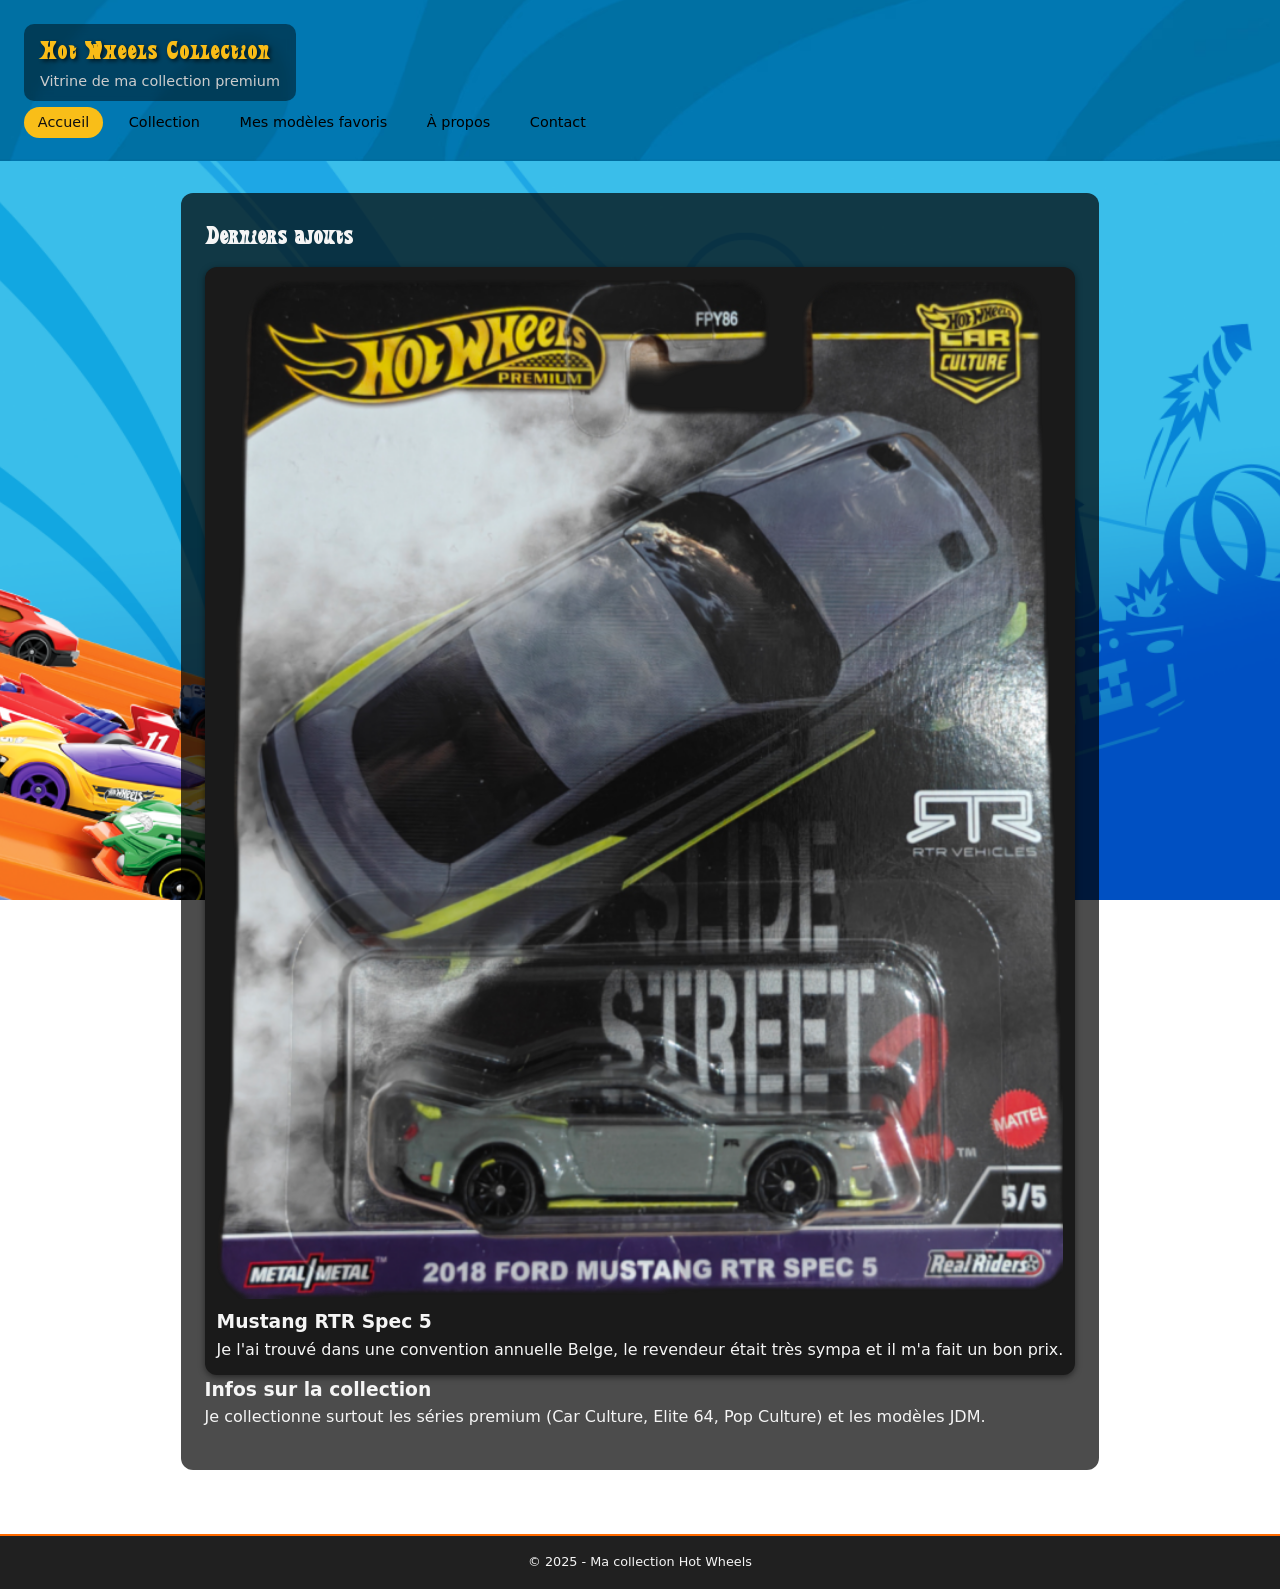
<file: index.html>
<!DOCTYPE html>
<html lang="fr">
<head>
    <meta charset="UTF-8">
    <meta name="viewport" content="width=device-width, initial-scale=1.0">
    <title>Hot Wheels Collection - Accueil</title>
    <link rel="stylesheet" href="css/style.css">
</head>
<body>
    <header>
        <div class="logo">
            <h1>Hot Wheels Collection</h1>
            <p> Vitrine de ma collection premium</p>
        </div>
        <nav>
            <ul class="nav-links">
                <li><a href="index.html" class ='active'>Accueil</a></li>
                <li><a href="collection.html">Collection</a></li>
                <li><a href="favorites.html">Mes modèles favoris</a></li>
                <li><a href="about.html">À propos</a></li>
                <li><a href="contact.html">Contact</a></li>
            </ul>
        </nav>
    </header>
<main>
    <div class="content-box">
        <section>
            <h2>Derniers ajouts</h2>
            <div class="highlight-cards">
                <article class="card">
                    <img src="ImagesHT/FordMustangSpec5.webp" alt="Ford Mustang RTR Spec 5">
                    <h3>Mustang RTR Spec 5</h3>
                    <p>Je l'ai trouvé dans une convention annuelle Belge, le revendeur était très sympa et il m'a fait un bon prix.</p>
                </article>
            </div>
        </section>
        <aside>
            <h3>Infos sur la collection</h3>
            <p>Je collectionne surtout les séries premium (Car Culture, Elite 64, Pop Culture) et les modèles JDM.</p>
        </aside>
    </div>
</main>
<footer>
    <p>&copy; 2025 - Ma collection Hot Wheels</p>
</footer>
</body>
</html>
</file>
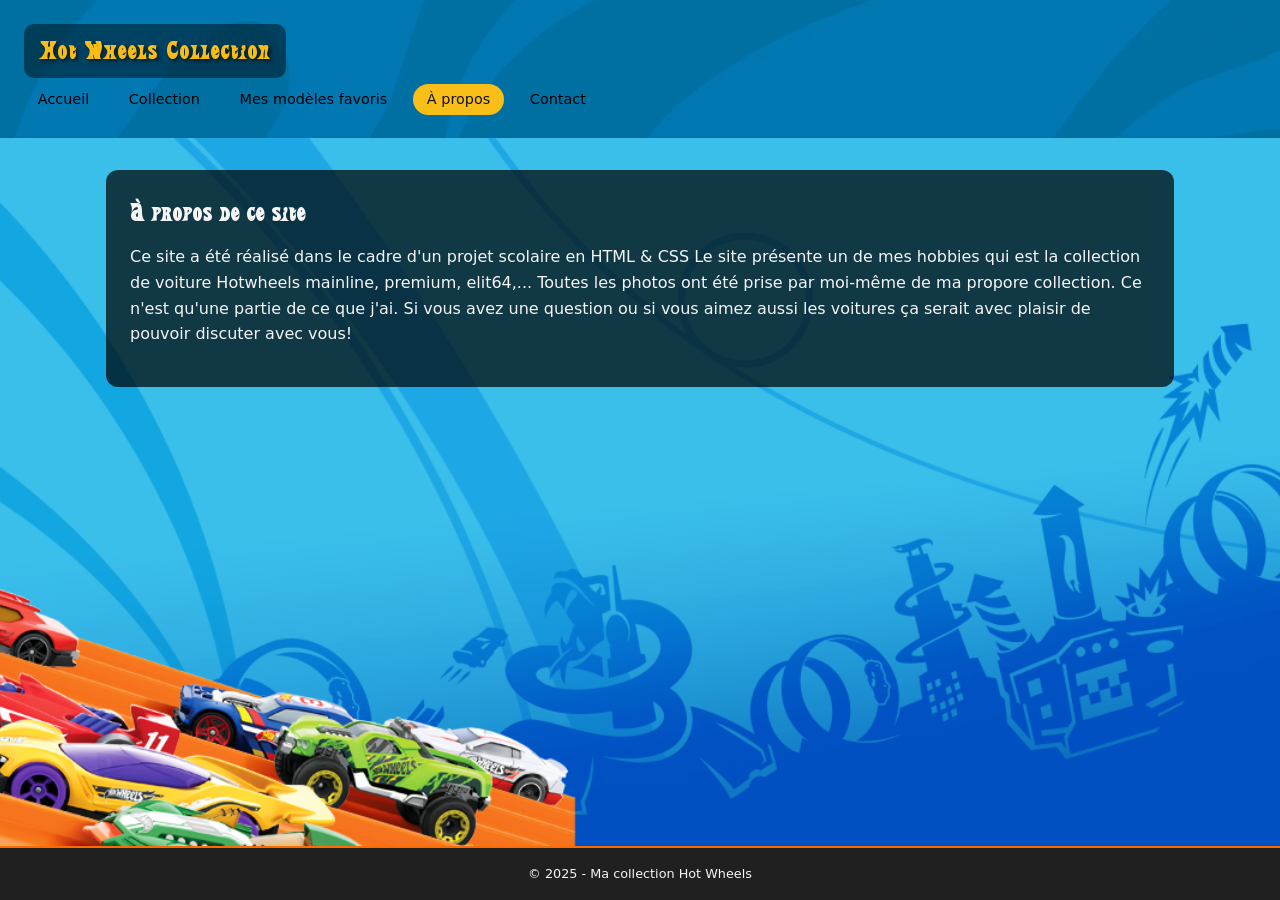
<file: about.html>
<!DOCTYPE html>
<html lang="fr">
<head>
    <meta charset="UTF-8">
    <meta name="viewport" content="width=device-width, initial-scale=1.0">
    <title>Hot Wheels Collection - À propos</title>
    <link rel="stylesheet" href="css/style.css">
</head>
<body>
<header>
    <div class="logo">
        <h1>Hot Wheels Collection</h1>
    </div>
    <nav>
        <ul class="nav-links">
            <li><a href="index.html">Accueil</a></li>
            <li><a href="collection.html">Collection</a></li>
            <li><a href="favorites.html">Mes modèles favoris</a></li>
            <li><a href="about.html" class="active">À propos</a></li>
            <li><a href="contact.html">Contact</a></li>
        </ul>
    </nav>
</header>

<main>
    <div class="content-box">
        <section>
            <h2>À propos de ce site</h2>
            <article>
                <p>
                Ce site a été réalisé dans le cadre d'un projet scolaire en HTML & CSS 
                Le site présente un de mes hobbies qui est la collection de voiture Hotwheels mainline, premium, elit64,...
                Toutes les photos ont été prise par moi-même de ma propore collection. Ce n'est qu'une partie de ce que j'ai.
                Si vous avez une question ou si vous aimez aussi les voitures ça serait avec plaisir de pouvoir discuter avec vous!
                </p>
            </article>
        </section>
    </div>
</main>

<footer>
    <p>&copy; 2025 - Ma collection Hot Wheels</p>
</footer>
</body>
</html>
</file>
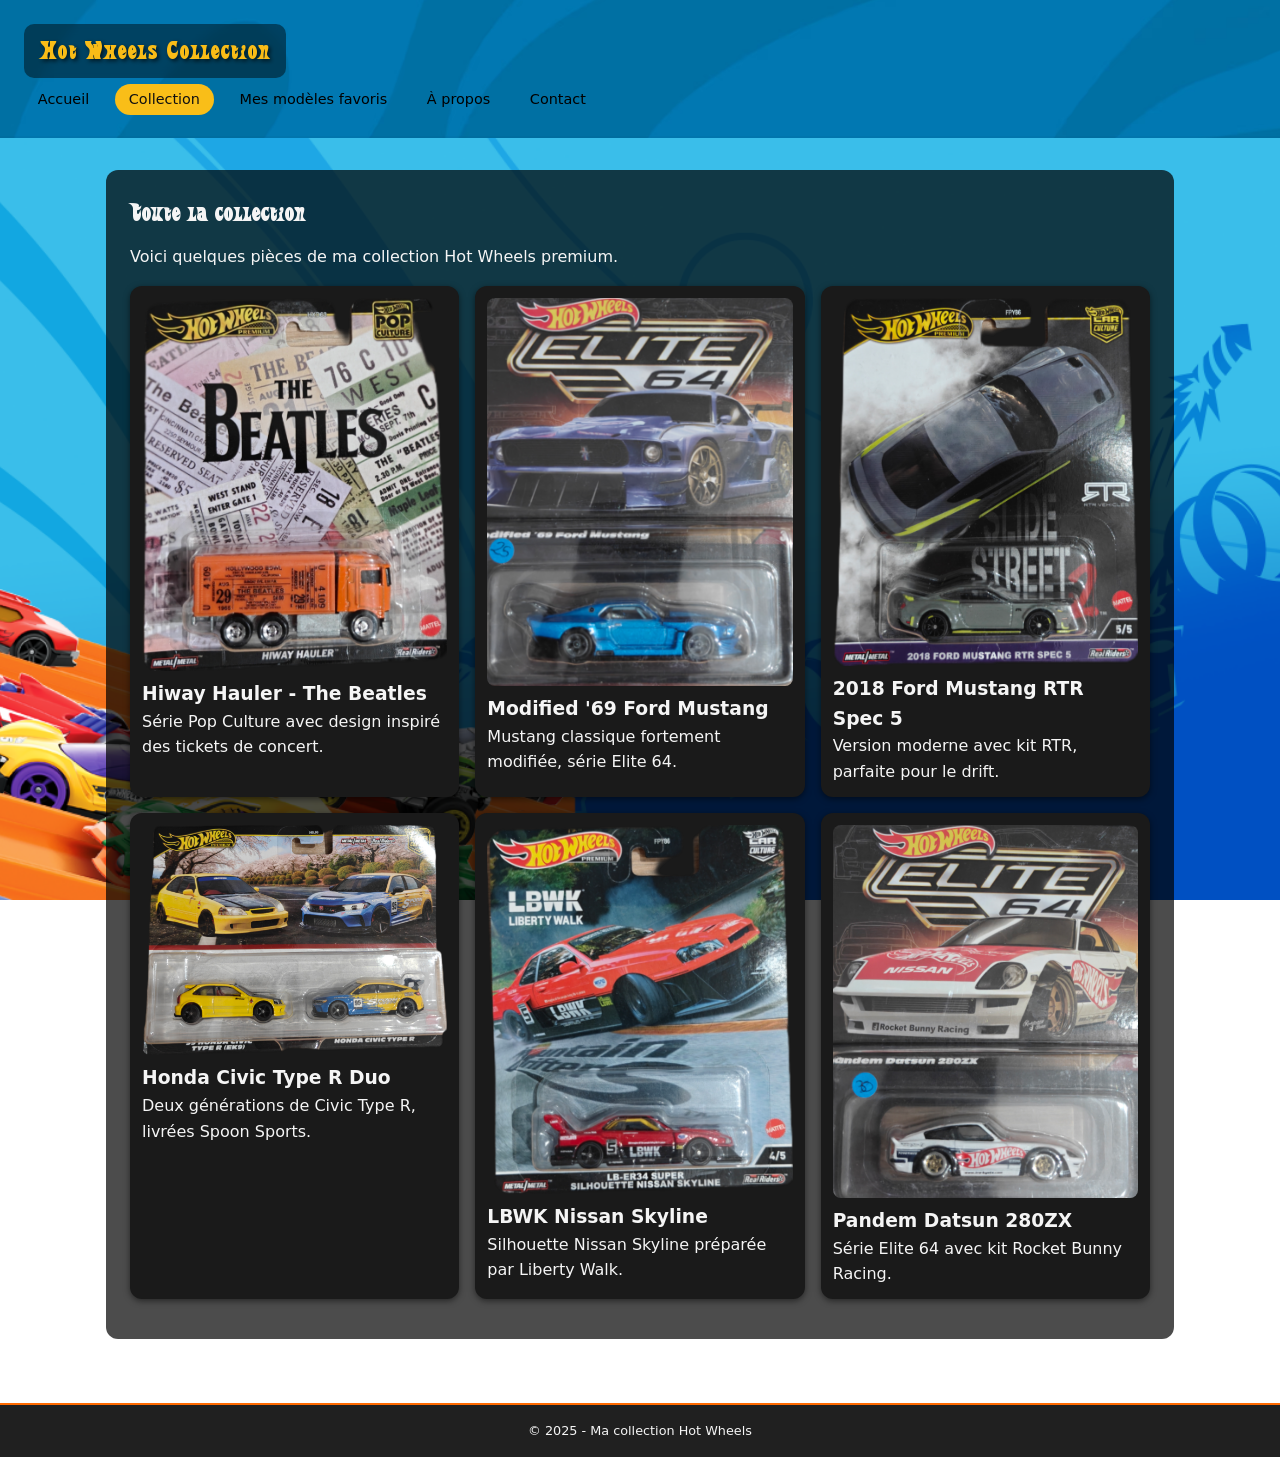
<file: collection.html>
<!DOCTYPE html>
<html lang="fr">
<head>
    <meta charset="UTF-8">
    <meta name="viewport" content="width=device-width, initial-scale=1.0">
    <title>Hot Wheels Collection - Modèles</title>
    <link rel="stylesheet" href="css/style.css">
</head>
<body>
<header>
    <div class="logo">
        <h1>Hot Wheels Collection</h1>
    </div>
    <nav>
        <ul class="nav-links">
            <li><a href="index.html">Accueil</a></li>
            <li><a href="collection.html" class="active">Collection</a></li>
            <li><a href="favorites.html">Mes modèles favoris</a></li>
            <li><a href="about.html">À propos</a></li>
            <li><a href="contact.html">Contact</a></li>
        </ul>
    </nav>
</header>

<main>
    <div class="content-box">
        <section>
            <h2>Toute la collection</h2>
            <p>Voici quelques pièces de ma collection Hot Wheels premium.</p>

            <div class="car-grid">
                <article class="card">
                    <img src="ImagesHT/BeatlesOrange.webp" alt="Camion Hot Wheels The Beatles">
                    <h3>Hiway Hauler - The Beatles</h3>
                    <p>Série Pop Culture avec design inspiré des tickets de concert.</p>
                </article>

                <article class="card">
                    <img src="ImagesHT/FordMustangModified.PNG" alt="Hot Wheels Modified 69 Ford Mustang">
                    <h3>Modified '69 Ford Mustang</h3>
                    <p>Mustang classique fortement modifiée, série Elite 64.</p>
                </article>

                <article class="card">
                    <img src="ImagesHT/FordMustangSpec5.webp" alt="Hot Wheels 2018 Ford Mustang RTR Spec 5">
                    <h3>2018 Ford Mustang RTR Spec 5</h3>
                    <p>Version moderne avec kit RTR, parfaite pour le drift.</p>
                </article>

                <article class="card">
                    <img src="ImagesHT/HondaCivicDuo.webp" alt="Hot Wheels Honda Civic Type R duo">
                    <h3>Honda Civic Type R Duo</h3>
                    <p>Deux générations de Civic Type R, livrées Spoon Sports.</p>
                </article>

                <article class="card">
                    <img src="ImagesHT/NissanSkylineLBWK.webp" alt="Hot Wheels LBWK Nissan Skyline">
                    <h3>LBWK Nissan Skyline</h3>
                    <p>Silhouette Nissan Skyline préparée par Liberty Walk.</p>
                </article>

                <article class="card">
                    <img src="ImagesHT/Pandem208ZX.PNG" alt="Hot Wheels Pandem Datsun 280ZX">
                    <h3>Pandem Datsun 280ZX</h3>
                    <p>Série Elite 64 avec kit Rocket Bunny Racing.</p>
                </article>
            </div>
        </section>
    </div>
</main>

<footer>
    <p>&copy; 2025 - Ma collection Hot Wheels</p>
</footer>
</body>
</html>
</file>
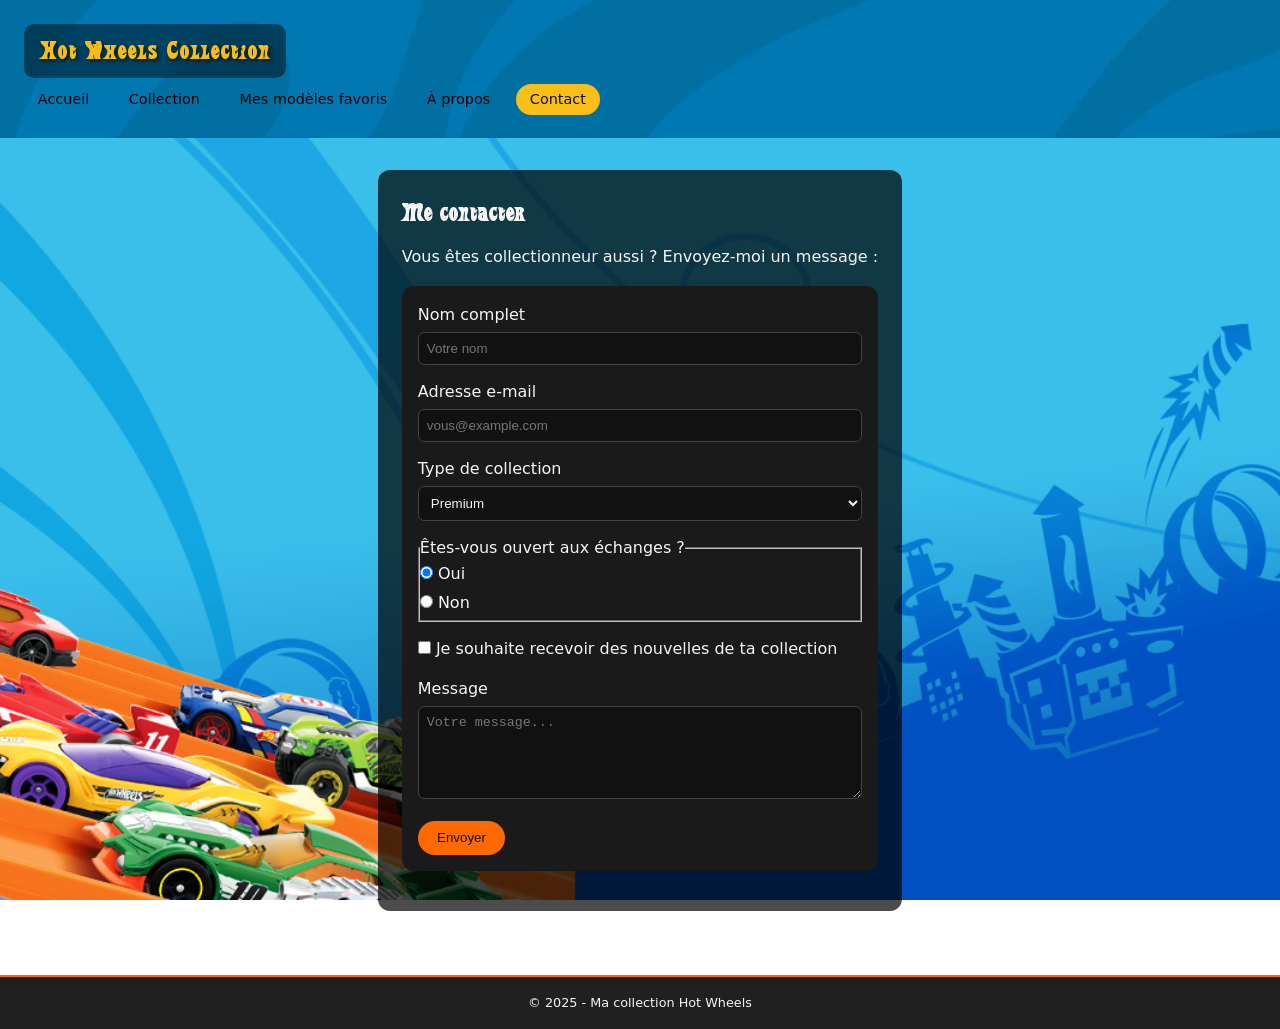
<file: contact.html>
<!DOCTYPE html>
<html lang="fr">
<head>
    <meta charset="UTF-8">
    <meta name="viewport" content="width=device-width, initial-scale=1.0">
    <title>Hot Wheels Collection - Contact</title>
    <link rel="stylesheet" href="css/style.css">
</head>
<body>
<header>
    <div class="logo">
        <h1>Hot Wheels Collection</h1>
    </div>
    <nav>
        <ul class="nav-links">
            <li><a href="index.html">Accueil</a></li>
            <li><a href="collection.html">Collection</a></li>
            <li><a href="favorites.html">Mes modèles favoris</a></li>
            <li><a href="about.html">À propos</a></li>
            <li><a href="contact.html" class="active">Contact</a></li>
        </ul>
    </nav>
</header>

<main>
    <div class="content-box">
        <section>
            <h2>Me contacter</h2>
            <p>Vous êtes collectionneur aussi ? Envoyez-moi un message :</p>

            <form class="contact-form">
                <div class="form-group">
                    <label for="nom">Nom complet</label>
                    <input type="text" id="nom" name="nom" placeholder="Votre nom" required>
                </div>

                <div class="form-group">
                    <label for="email">Adresse e-mail</label>
                    <input type="email" id="email" name="email" placeholder="vous@example.com" required>
                </div>

                <div class="form-group">
                    <label for="type-collection">Type de collection</label>
                    <select id="type-collection" name="type-collection">
                        <option value="premium">Premium</option>
                        <option value="mainline">Mainline</option>
                        <option value="mixte">Mixte</option>
                    </select>
                </div>

                <fieldset class="form-group">
                    <legend>Êtes-vous ouvert aux échanges ?</legend>
                    <label>
                        <input type="radio" name="echange" value="oui" checked>
                        Oui
                    </label>
                    <label>
                        <input type="radio" name="echange" value="non">
                        Non
                    </label>
                </fieldset>

                <div class="form-group">
                    <label>
                        <input type="checkbox" name="newsletter">
                        Je souhaite recevoir des nouvelles de ta collection
                    </label>
                </div>

                <div class="form-group">
                    <label for="message">Message</label>
                    <textarea id="message" name="message" rows="5" placeholder="Votre message..." required></textarea>
                </div>

                <button type="submit">Envoyer</button>
            </form>
        </section>
    </div>
</main>

<footer>
    <p>&copy; 2025 - Ma collection Hot Wheels</p>
</footer>
</body>
</html>
</file>
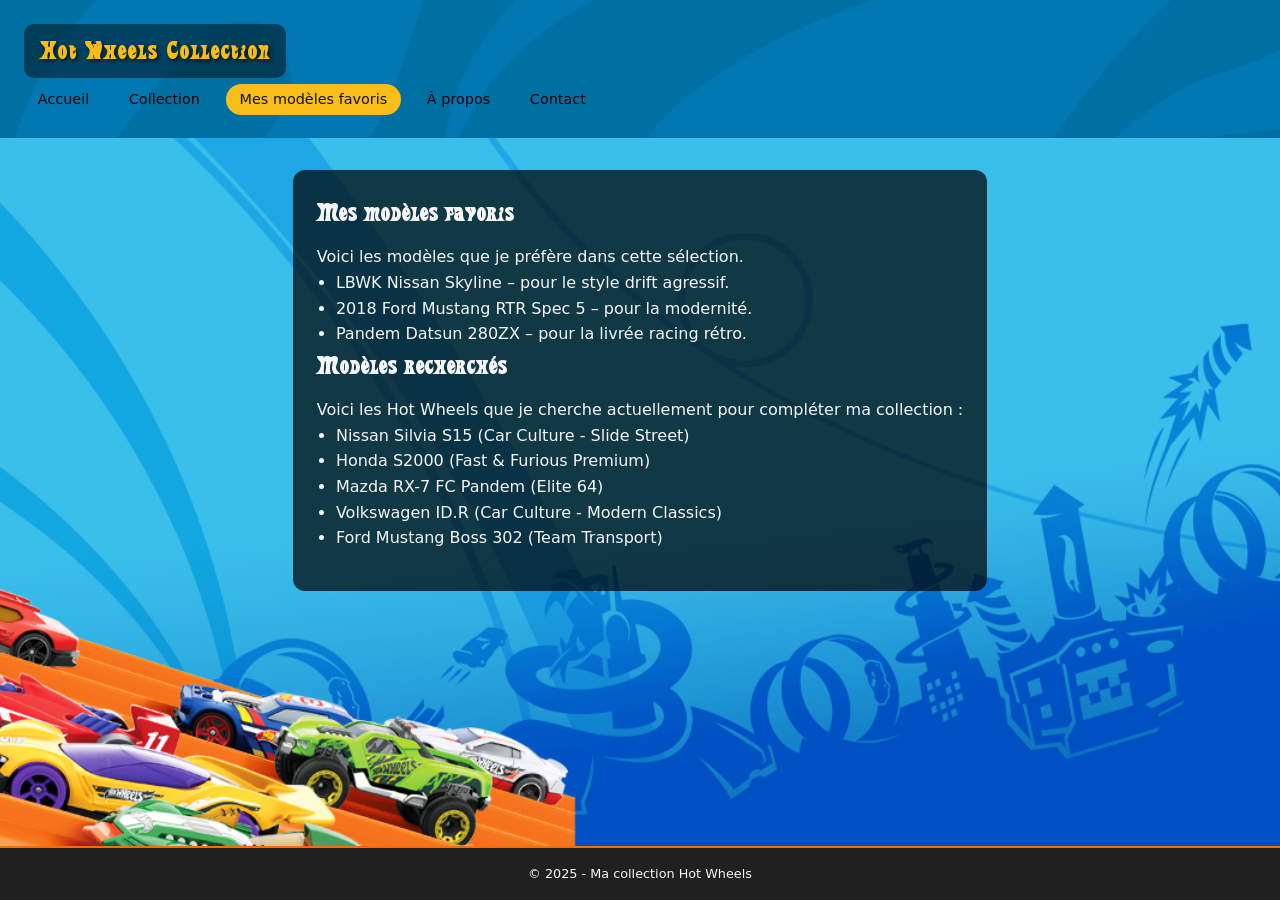
<file: favorites.html>
<!DOCTYPE html>
<html lang="fr">
<head>
    <meta charset="UTF-8">
    <meta name="viewport" content="width=device-width, initial-scale=1.0">
    <title>Hot Wheels Collection - Favoris</title>
    <link rel="stylesheet" href="css/style.css">
</head>
<body>
<header>
    <div class="logo">
        <h1>Hot Wheels Collection</h1>
    </div>
    <nav>
        <ul class="nav-links">
            <li><a href="index.html">Accueil</a></li>
            <li><a href="collection.html">Collection</a></li>
            <li><a href="favorites.html" class="active">Mes modèles favoris</a></li>
            <li><a href="about.html">À propos</a></li>
            <li><a href="contact.html">Contact</a></li>
        </ul>
    </nav>
</header>

<main>
    <div class="content-box">
        <section>
            <h2>Mes modèles favoris</h2>
            <p>Voici les modèles que je préfère dans cette sélection.</p>
            <ul class="favorite-list"> 
                <li>LBWK Nissan Skyline – pour le style drift agressif.</li>
                <li>2018 Ford Mustang RTR Spec 5 – pour la modernité.</li>
                <li>Pandem Datsun 280ZX – pour la livrée racing rétro.</li>
            </ul>
        
            <h2>Modèles recherchés</h2>
            <p>Voici les Hot Wheels que je cherche actuellement pour compléter ma collection :</p>
            <ul class="favorite-list">
                <li>Nissan Silvia S15 (Car Culture - Slide Street)</li>
                <li>Honda S2000 (Fast & Furious Premium)</li>
                <li>Mazda RX-7 FC Pandem (Elite 64)</li>
                <li>Volkswagen ID.R (Car Culture - Modern Classics)</li>
                <li>Ford Mustang Boss 302 (Team Transport)</li>
            </ul>
        </section>
    </div>
</main>

<footer>
    <p>&copy; 2025 - Ma collection Hot Wheels</p>
</footer>
</body>
</html>
</file>
<file: css/style.css>
* {
    box-sizing: border-box;
    margin: 0;
    padding: 0;
}
@font-face {
    font-family: 'Heavy Heap';
    src: url('../fonts/heavy heap.ttf') format('truetype');
    font-weight: normal;
    font-style: normal;
}
html,body {
    height: 100%;
}
body {
    display: flex;
    flex-direction: column;
    margin: 0;
    font-family: system-ui, -apple-system, BlinkMacSystemFont, sans-serif;
    line-height: 1.6;
    color: #f5f5f5;

    /* background du site */
    background-image: url('../ImagesHT/backgrdsite.webp');
    background-size: cover;       
    background-repeat: no-repeat;
    background-position: center;
    background-attachment: fixed;  
}
    /* background du header */
header {
    background-image: url('../ImagesHT/backgroundht.avif');
    background-size: cover;
    background-position: center;
    background-repeat: no-repeat;
    padding: 1.5rem;
    border-bottom: 2px solid #05030107;
}
.logo {
    background: rgba(0, 0, 0, 0.45);
    backdrop-filter: blur(4px);
    padding: 0.5rem 1rem;
    border-radius: 10px;
    display: inline-block;
}
.logo h1 {
    font-size: 1.5rem;
    font-family: 'Heavy Heap', system-ui, sans-serif;
    text-shadow: 2px 2px 4px rgba(0,0,0,0.7);
    color: #fdbf16fb;
    letter-spacing: 1px;
}

.logo p {
    font-size: 0.9rem;
    color: #ccc;
}

nav {
    margin-top: 0.5rem;
}

.nav-links {
    list-style: none;
    display: flex;              
    flex-wrap: wrap;
    gap: 0.75rem;
}

.nav-links a {
    text-decoration: none;
    color: #000000;
    padding: 0.4rem 0.8rem;
    border-radius: 999px;
    border: 1px solid transparent;
    font-size: 0.9rem;
}

.nav-links a:hover {
    border-color: #fdbf16fb;
}

.nav-links a.active {
    background: #fdbf16fb;
    color: #111;
}

main {
    flex: 1;
    max-width: 1100px;
    margin: 0 auto 2rem auto;
    padding: 1rem 0;    
}

.content-box {
    background: rgba(0, 0, 0, 0.7);
    border-radius: 12px;
    padding: 1.5rem 1.5rem 2.5rem 1.5rem;
}

h2 {
    font-family: 'Heavy Heap', system-ui, sans-serif;
}
footer {
    text-align: center;
    padding: 1rem;
    background: #202020;
    border-top: 2px solid #ff6a00;
    font-size: 0.8rem;
}

/*Sections*/

.hero {
    display: flex;          
    flex-direction: column;
    gap: 1rem;
    margin-bottom: 2rem;
}

.hero-aside {
    background: #1a1a1a;
    padding: 1rem;
    border-radius: 0.75rem;
    border-left: 3px solid #ff6a00;
}

.btn {
    display: inline-block;
    margin-top: 1rem;
    padding: 0.6rem 1.2rem;
    background: #ff6a00;
    color: #111;
    text-decoration: none;
    border-radius: 999px;
}

.highlight h2,
section > h2 {
    margin-bottom: 0.75rem;
}

.highlight-cards {
    display: flex;
    flex-direction: column;
    gap: 1rem;
}

/*Cartes & Grid*/

.card {
    background: #1a1a1a;
    border-radius: 0.75rem;
    padding: 0.75rem;
    box-shadow: 0 2px 6px rgba(0,0,0,0.5);
}

.card img {
    width: 100%;
    display: block;
    border-radius: 0.5rem;
    margin-bottom: 0.5rem;
}

/* Grid pour la page collection */
.car-grid {
    display: grid;
    grid-template-columns: 1fr;
    gap: 1rem;
    margin-top: 1rem;
}

.favorite-list {
    margin-left: 1.2rem;
}

/*Formulaire*/

.contact-form {
    margin-top: 1rem;
    background: #1a1a1a;
    padding: 1rem;
    border-radius: 0.75rem;
}

.form-group {
    margin-bottom: 0.9rem;
}

label {
    display: block;
    margin-bottom: 0.25rem;
}

input[type="text"],
input[type="email"],
select,
textarea {
    width: 100%;
    padding: 0.5rem;
    border-radius: 0.4rem;
    border: 1px solid #444;
    background: #111;
    color: #f5f5f5;
}

button[type="submit"],
button {
    padding: 0.6rem 1.2rem;
    border-radius: 999px;
    border: none;
    background: #ff6a00;
    color: #111;
    cursor: pointer;
}

button:hover {
    opacity: 0.9;
}

/*Responsive*/

/* >= 768px : téléphone */
@media (min-width: 768px) {
    .hero {
        flex-direction: row;
        align-items: flex-start;
    }

    .highlight-cards {
        flex-direction: row;
    }

    .car-grid {
        grid-template-columns: repeat(2, 1fr);
    }
}

/* >= 1024px : tablette */
@media (min-width: 1024px) {
    .nav-links {
        justify-content: flex-start;
    }

    .car-grid {
        grid-template-columns: repeat(3, 1fr);
    }

    main {
        padding: 2rem 1rem;
    }
}
</file>
